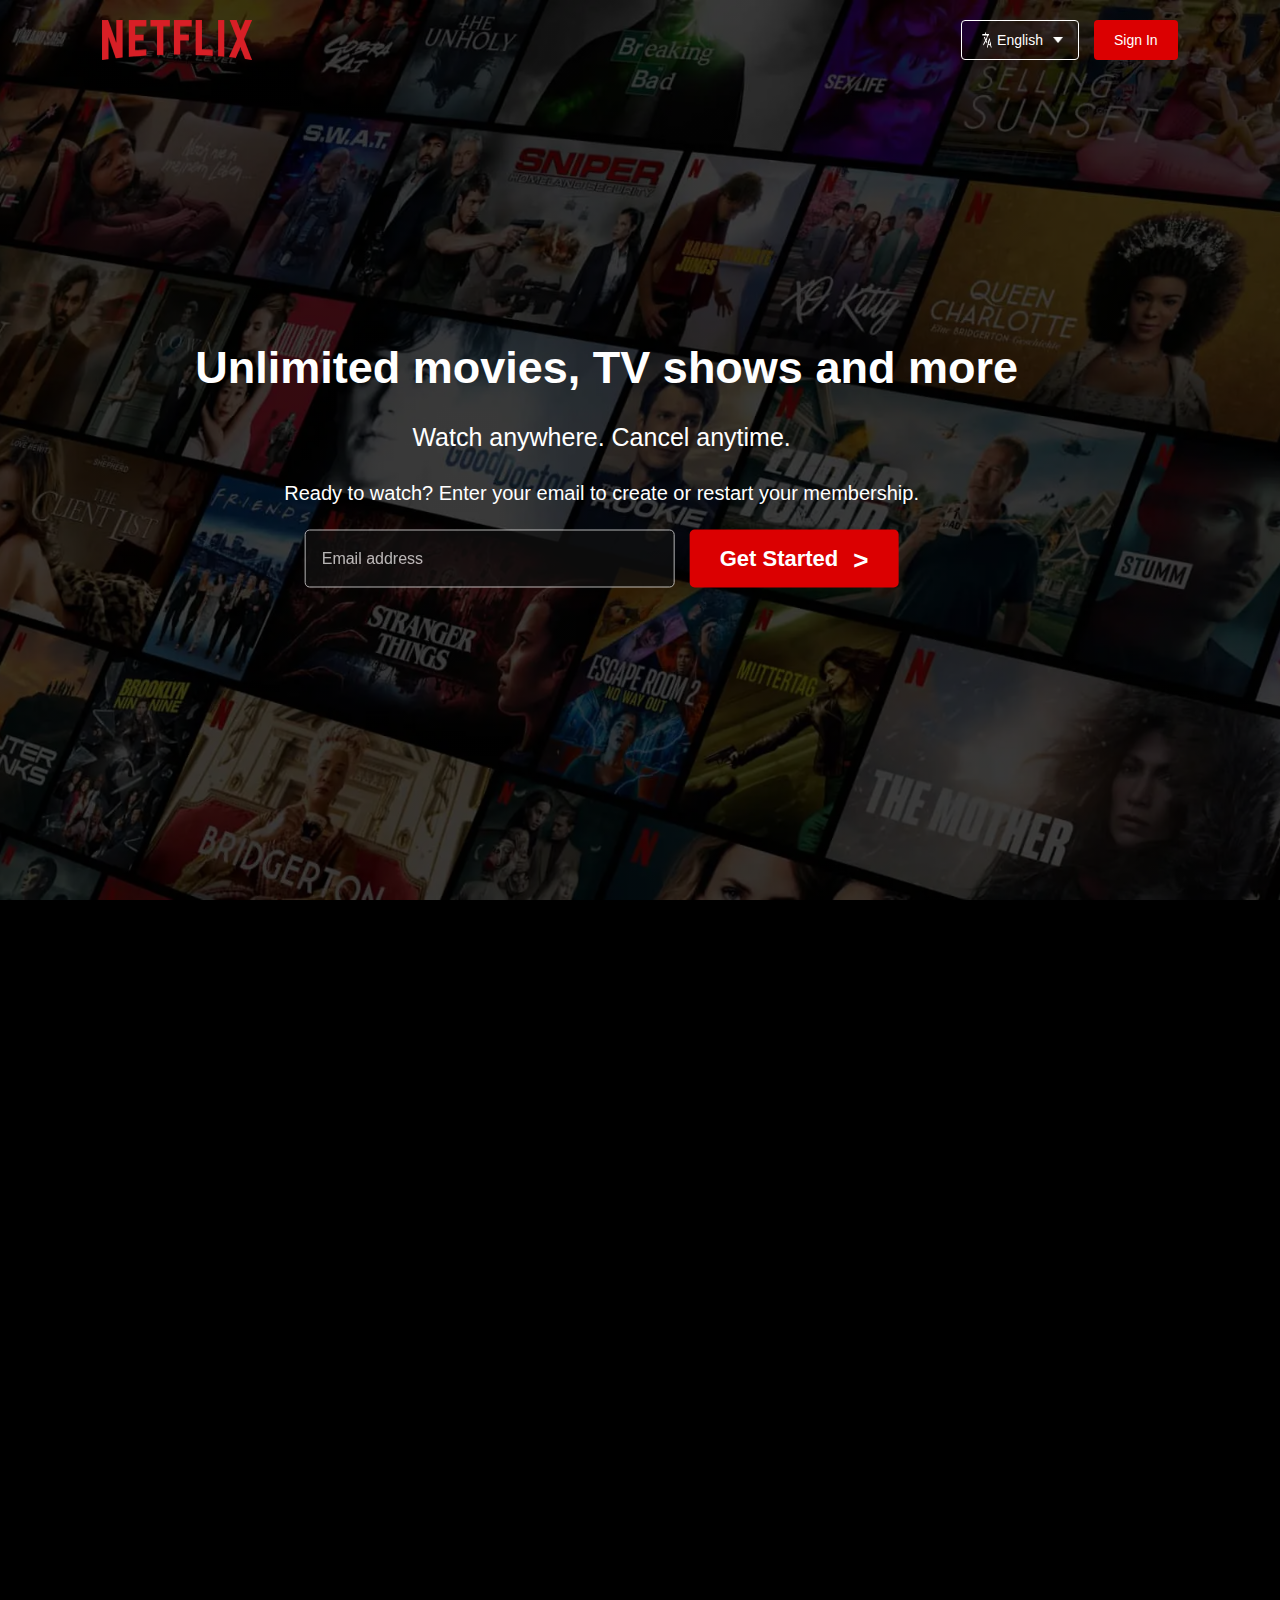
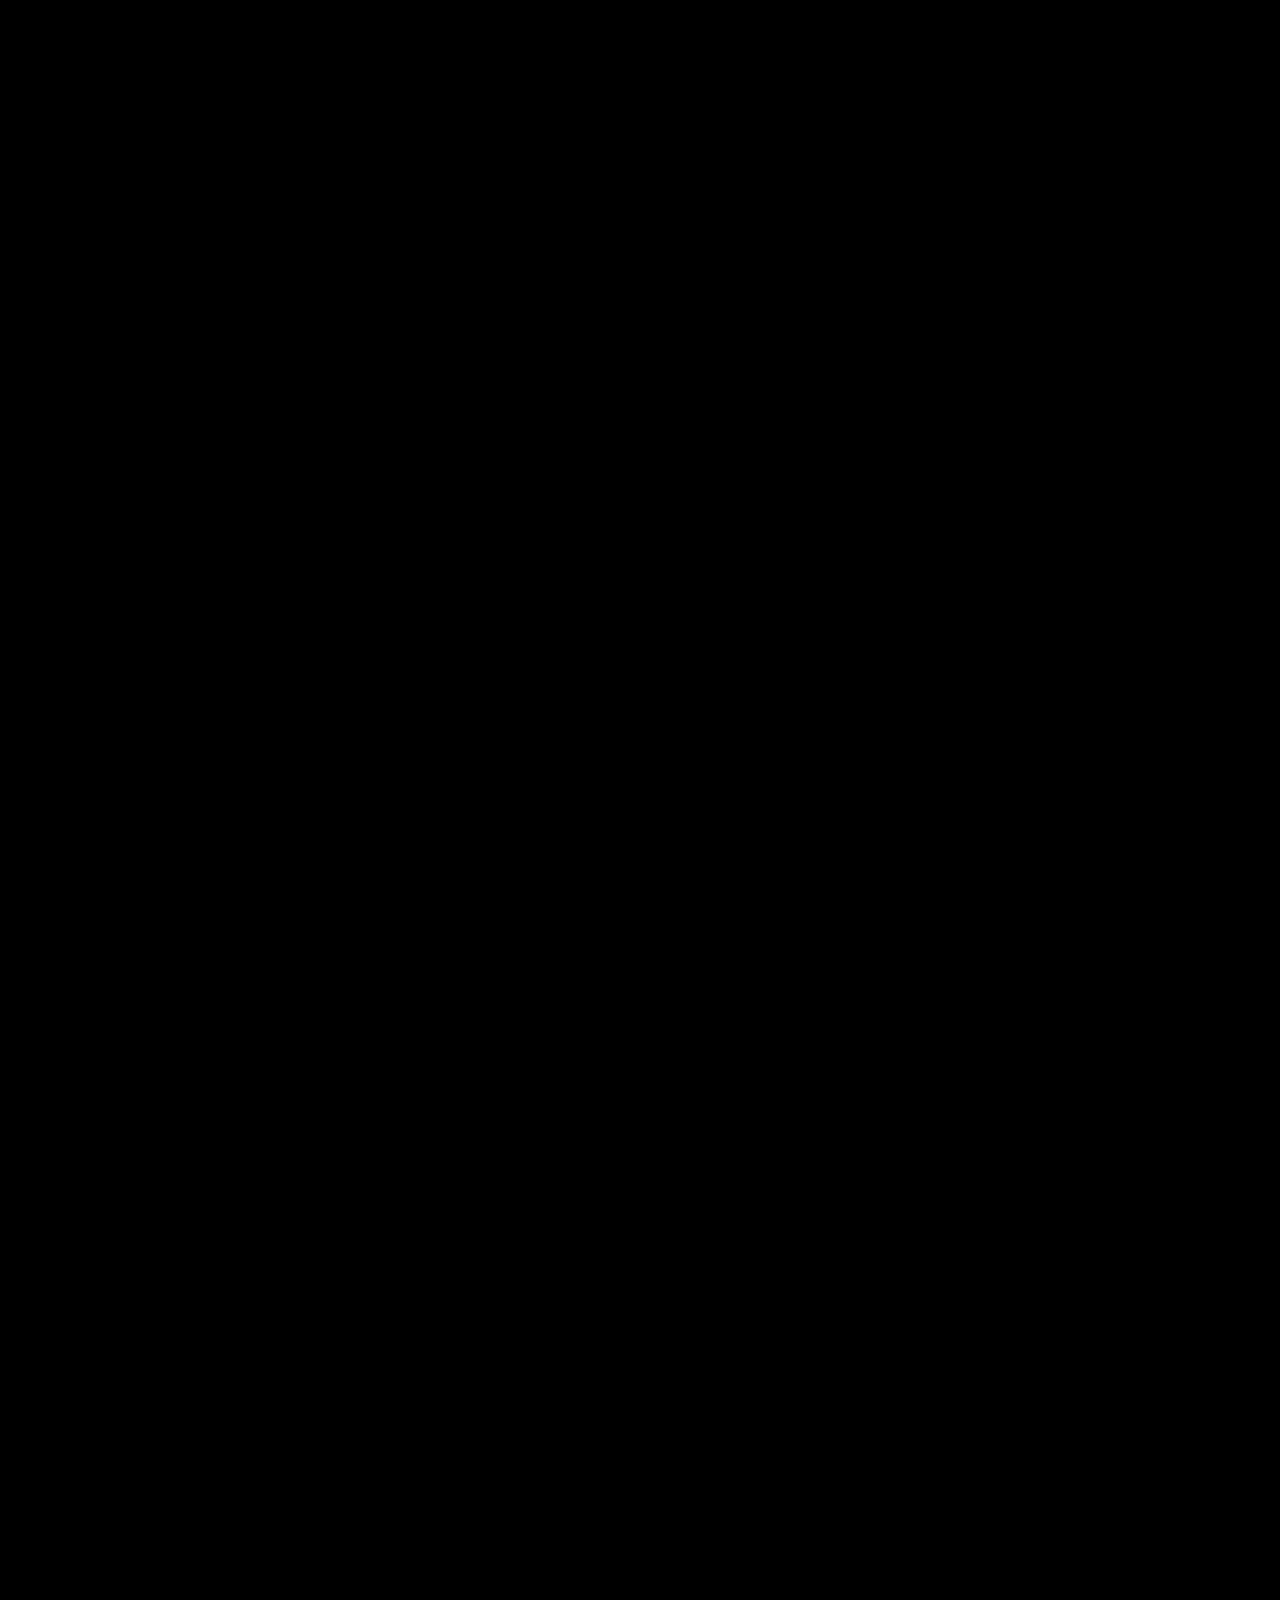
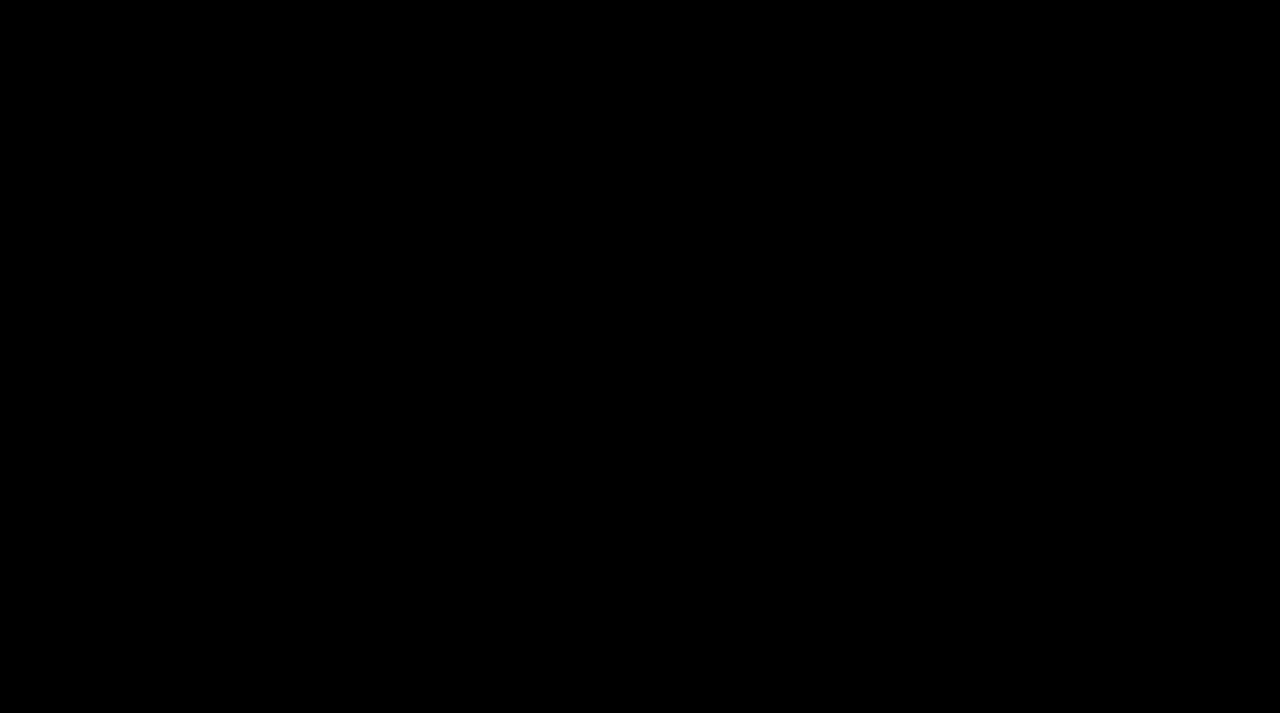
<file: index.html>
<!DOCTYPE html>
<html lang="en">

<head>
    <meta charset="UTF-8">
    <meta name="viewport" content="width=device-width, initial-scale=1.0">
    <title>Netflix India - Watch TV Shows Online, Watch Movies Online</title>
    <link rel="icon" href="./Assets/1Logo.png">
    <link href="landingPage.css" rel="stylesheet">
</head>

<body>
    <!-- -----------------Header---------------------- -->

    <div class="header">
        <nav>
            <img src="./Assets/2logo.png" alt="Netflix logo" class="logo">
            <div>
                <button class="languages-button"><img src="Assets/5TranslateIcon.png" alt="Translate Icon" class="translate"> English<img src="./Assets/4down-icon.png" alt="down-icon"></button>
                <button class="sign-in"><a href="signInPage.html" target="_self">Sign In</a></button>               
            </div>
        </nav>
        <div class="header-content">
            <h1>Unlimited movies, TV shows and more</h1>
            <h3>Watch anywhere. Cancel anytime.</h3>
            <p>Ready to watch? Enter your email to create or restart your membership.</p>
            <form class="email-signup">
                <input type="email" placeholder="Email address" required>
                <button type="submit">
                    Get Started <span class="arrow">&gt;</span>
                </button>
            </form>
        </div>
    </div>

    <!-- -----------------Features----------------- -->

    <div class="features">
        <div class="row">
            <div class="text-column">
                <h2>Enjoy on your TV</h2>
                <p>Watch on smart TVs, PlayStation, Xbox, Chromecast, Apple TV, Blu-ray players and more.</p>
            </div>
            <div class="image-column">
                <img src="./Assets/6feature-1.png" alt="Feature 1">
            </div>
        </div>

        <div class="row">
            <div class="image-column">
                <img src="./Assets/7feature-2.png" alt="Feature 2">
            </div>
            <div class="text-column">
                <h2>Download your shows to watch offline</h2>
                <p>Save your favourites easily and always have something to watch.</p>
            </div>            
        </div>

        <div class="row">
            <div class="text-column">
                <h2>Watch everywhere</h2>
                <p>Stream unlimited movies and TV shows on your phone, tablet, laptop, and TV.</p>
            </div>
            <div class="image-column">
                <img src="./Assets/8feature-3.png" alt="Feature 3">
            </div>
        </div>

        <div class="row">
            <div class="image-column">
                <img src="./Assets/9kidsfeature.png" alt="Feature 4">
            </div>
            <div class="text-column">
                <h2>Create profiles for kids</h2>
                <p>Send children on adventures with their favourite characters in a space made just for them—free with your membership.</p>
            </div>            
        </div>
    </div>

    <!---------------FAQ---------------->
     
    <div class="faq">
        <h2>Frequently Asked Questions</h2>
        <ul class="accordion">
            <li>
                <input type="checkbox" name="accordion" id="first">
                <label for="first">What is Netflix?</label>
                <div class="content">
                    <p>Netflix is a streaming service that offers a wide variety of award-winning TV shows, movies, anime, documentaries and more – on thousands of internet-connected devices.</p>
                    <br>
                    <p>You can watch as much as you want, whenever you want, without a single ad – all for one low monthly price. There's always something new to discover, and new TV shows and movies are added every week!</p>
                </div>
            </li>

            <li>
                <input type="checkbox" name="accordion" id="second">
                <label for="second">How much does Netflix cost?</label>
                <div class="content">
                    <p>Watch Netflix on your smartphone, tablet, Smart TV, laptop, or streaming device, all for one fixed monthly fee. Plans range from ₹149 to ₹649 a month. No extra costs, no contracts.
                    </p>
                </div>
            </li>

            <li>
                <input type="checkbox" name="accordion" id="third">
                <label for="third">Where can I watch?</label>
                <div class="content">
                    <p>Watch anywhere, anytime. Sign in with your Netflix account to watch instantly on the web at netflix.com from your personal computer or on any internet-connected device that offers the Netflix app, including smart TVs, smartphones, tablets, streaming media players and game consoles.</p>
                    <br>
                    <p>You can also download your favourite shows with the iOS or Android app. Use downloads to watch while you're on the go and without an internet connection. Take Netflix with you anywhere.</p>
                </div>
            </li>

            <li>
                <input type="checkbox" name="accordion" id="four">
                <label for="four">How do I cancel?</label>
                <div class="content">
                    <p>Netflix is flexible. There are no annoying contracts and no commitments. You can easily cancel your account online in two clicks. There are no cancellation fees – start or stop your account anytime.</p>
                </div>
            </li>

            <li>
                <input type="checkbox" name="accordion" id="five">
                <label for="five">What can I watch on Netflix?</label>
                <div class="content">
                    <p>Netflix has an extensive library of feature films, documentaries, TV shows, anime, award-winning Netflix originals, and more. Watch as much as you want, anytime you want.
                    </p>
                </div>
            </li>

            <li>
                <input type="checkbox" name="accordion" id="six">
                <label for="six">Is Netflix good for kids?</label>
                <div class="content">
                    <p>The Netflix Kids experience is included in your membership to give parents control while kids enjoy family-friendly TV shows and films in their own space.
                    </p>
                    <br>
                    <p>Kids profiles come with PIN-protected parental controls that let you restrict the maturity rating of content kids can watch and block specific titles you don’t want kids to see.</p>
                </div>
            </li>
        </ul>

        <p class="email-above">Ready to watch? Enter your email to create or restart your membership.</p>
        <form class="email-signup">
            <input type="email" placeholder="Email address" required>
            <button type="submit">
                Get Started <span class="arrow">&gt;</span>
            </button>
        </form>
    </div>

    <!---------------Footer---------------->

    <div class="footer">
        <p>Questions? Call <a href="tel:0008009191743">000-800-919-1694</a></p>
        <div class="row">
            <div class="column">
                <a href="#">FAQ</a>
                <a href="#">Investor Relations</a>
                <a href="#">Privacy</a>
                <a href="#">Speed Test</a>
            </div>

            <div class="column">
                <a href="#">Help Centre</a>
                <a href="#">Jobs</a>
                <a href="#">Cookie Preferences</a>
                <a href="#">Legal Notices</a>
            </div>

            <div class="column">
                <a href="#">Account</a>
                <a href="#">Ways to Watch</a>
                <a href="#">Corporate Information</a>
                <a href="#">Only on Netflix</a>
            </div>

            <div class="column">
                <a href="#">Media Centre</a>
                <a href="#">Terms of Use</a>
                <a href="#">Contact Us</a>
            </div>
        </div>
        <button class="languages-button"><img src="Assets/5TranslateIcon.png" alt="Translate Icon" class="translate"> English<img src="./Assets/4down-icon.png" alt="down-icon"></button>
        <p class="copyright-text">Netflix India</p>
        <p class="recaptcha-note">
            This page is protected by Google reCAPTCHA to ensure you're not a bot. <a href="#">Learn more.</a>
        </p>
    </div>

</body>

</html>
</file>
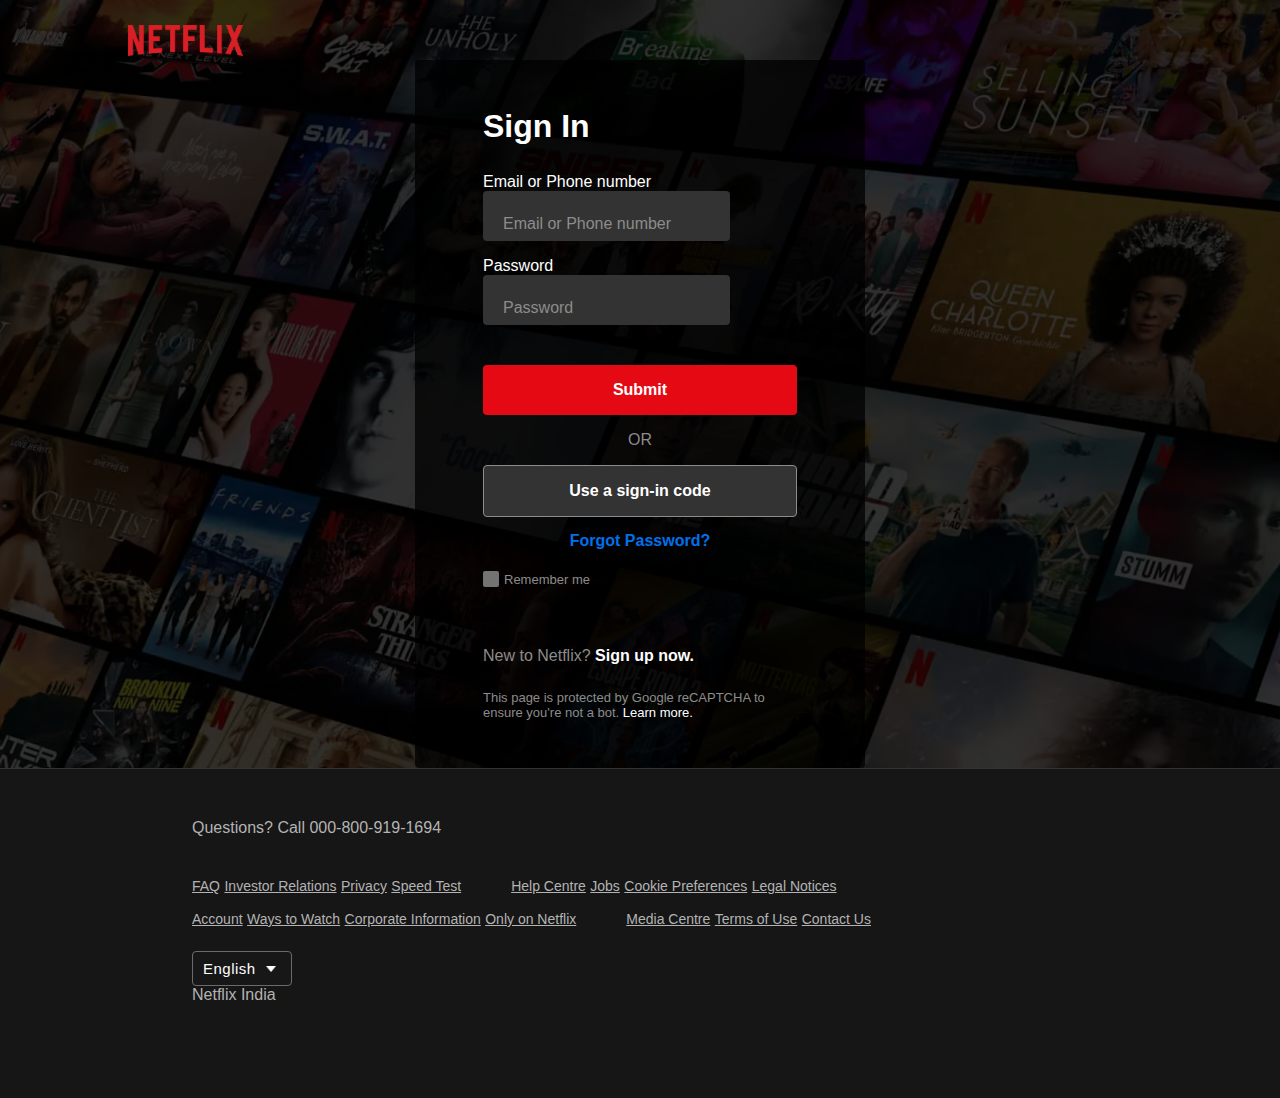
<file: signInPage.html>
<!DOCTYPE html>
<html lang="en">

<head>
    <meta charset="UTF-8">
    <meta name="viewport" content="width=device-width, initial-scale=1.0">
    <title>Netflix - Log In</title>
    <link rel="icon" href="./Assets/1Logo.png">
    <link href="signInPage.css" rel="stylesheet">
</head>

<body>
    <a href="index.html" target="_self">
        <img src="./Assets/2logo.png" alt="Netflix logo" class="logo">
    </a>
    <div class="container">
        <h1 class="title">Sign In</h1>
        <span class="msg">
            <b>
                <p id="msg-title">Incorrect Password for email@gmail.com</p>
            </b>
            <p>You can use a sign-in code, reset your password</p>
        </span>

        <form action="">
            <div class="label">
                <label for="email">Email or Phone number</label>
                <input type="text" name="email" id="email" placeholder="Email or Phone number">
            </div>
            <div class="label">
                <label for="password">Password</label>
                <input type="text" name="email" id="email" placeholder="Password">
            </div>
            <button id="submit">Submit</button>
        </form>  

        <p id="or">OR</p>

        <button id="code">Use a sign-in code</button>
        <h3 id="forgot-password"><a href="#">Forgot Password?</a></h3>
        <div class="remember">
            <input type="checkbox" name="remember" id="remember-checkbox">
            <h3>Remember me</h3>
        </div>
        <div class="sign-up">
            <p>New to Netflix? <a href="#">Sign up now.</a></p>
        </div>
        <p id="bottom-msg">This page is protected by Google reCAPTCHA to ensure you're not a bot. <a href="#">Learn
                more.</a></p>
    </div>

     <!---------------Footer---------------->

     <div class="footer">
        <p>Questions? Call 000-800-919-1694</p>
        <div class="row">
            <div class="column">
                <a href="#">FAQ</a>
                <a href="#">Investor Relations</a>
                <a href="#">Privacy</a>
                <a href="#">Speed Test</a>
            </div>

            <div class="column">
                <a href="#">Help Centre</a>
                <a href="#">Jobs</a>
                <a href="#">Cookie Preferences</a>
                <a href="#">Legal Notices</a>
            </div>

            <div class="column">
                <a href="#">Account</a>
                <a href="#">Ways to Watch</a>
                <a href="#">Corporate Information</a>
                <a href="#">Only on Netflix</a>
            </div>

            <div class="column">
                <a href="#">Media Centre</a>
                <a href="#">Terms of Use</a>
                <a href="#">Contact Us</a>
            </div>
        </div>
        <button class="languages-button">English<img src="./Assets/4down-icon.png"></button>
        <p class="copyright-text">Netflix India</p>
    </div>
    
</body>

</html>
</file>
<file: landingPage.css>
* {
    margin: 0;
    padding: 0;
    font-family: Arial, Helvetica, sans-serif;
    box-sizing: border-box;
}

html {
    overflow-x: hidden;
}

body {
    background: #000;
    color: #fff; 
    overflow-x: hidden;   
    width: 100%;
    height: 100vh; 
}

.header {
    width: 100%;
    height: 100vh;
    background-image: linear-gradient(rgba(0, 0, 0, 0.7), rgba(0, 0, 0, 0.7)), url(./Assets/3Netflix-Hintergrund.webp);
    background-size: cover;
    background-position: center;
    padding: 10px 8%;
    position: relative;
}

nav{
    display: flex;
    align-items: center;  /* vertical alignment */
    justify-content: space-between;
    padding: 10px 0;
    height: 60px; /* fixed height for consistency */
}

.logo{
    width: 150px;
    cursor: pointer;
    height: auto; /* Maintain aspect ratio */
}

/* Container for buttons to keep them aligned */
nav div {
    display: flex;
    align-items: center; /* Align buttons vertically */
    gap: 15px; /* Space between language button and sign in button */
}

nav button {
    border:0;
    outline:0;
    background: #db0001;
    color: #fff;
    padding: 7px 20px;
    font-size: 14px;
    border-radius: 4px;
    cursor: pointer;
    height: 40px; /* Set consistent height for all buttons */   
    display: flex;
    align-items: center; /* Center content vertically within button */
}

nav button a {
    text-decoration: none;
    color: #fff;
}

.languages-button{
    display: inline-flex;
    align-items: center;
    background: transparent;
    border: 1px solid #fff;
    padding: 7px 10px;
    height: 40px; /* Same height as other buttons */
    box-sizing: border-box; /* Include border in height calculation */
}

.languages-button img{
    width: 10px;
    margin-left: 10px;
    margin-right: 5px;
}

.translate {
  width: 18px;      
  height: 18px;     
  vertical-align: middle;
}

.header-content{
    position: absolute;
    top: 40%;
    left: 47%;
    transform: translate(-50%, -50%);
    text-align: center;
    margin-top: 100px;
}

.header-content h1{
    font-size: 45px;
    line-height: 70px;
    font-weight: 800;
    max-width:950px;
    margin-left: 10px;
    white-space: nowrap;
    margin-bottom: 20px;
}

.header-content h3{
    font-weight: 400;
    margin-bottom: 30px;
    font-size: 25px;
    left: 50%;
}

.header-content p{
    margin-bottom: 25px;
    font-size: 20px;
    left: 50%;
}

.email-signup{
    position: relative;
    width: 100%;
    display: flex;
    justify-content: center;
    gap: 15px;
}

.email-signup input{
    width: 370px;
    padding: 15px 16px;
    border: 1px solid #fff;
    border-radius: 5px;
    filter: opacity(70%);
    background: #111;
    color: #fff;
    font-size: 1rem;
}

.email-signup input::placeholder{
    font-size: 1rem;
    color: #fff;
    transition: all 0.3s ease;
    transform-origin: left top;
}

/* When focused or has content, move placeholder up */
.email-signup input:focus::placeholder,
.email-signup input:not(:placeholder-shown)::placeholder {
    transform: translateY(-16px) scale(0.75);
    color: white;
}

.email-signup input:focus {
    outline: 2px solid #ffffff;
    outline-offset: 2px;
    border-color: #ffffff;
    padding: 24px 16px 8px 16px; /* extra top padding when focused to make room for floating label */
}

.email-signup button{
    background: #db0001;
    border:0;
    outline:0;
    color:#fff;
    font-size: 22px;
    font-weight: 600;
    cursor: pointer;
    padding: 15px 30px;
    border-radius: 5px;

    /* Alignment and spacing */
    display: inline-flex;
    align-items: center;
    gap: 15px;
}

.arrow {
    font-weight: 700;
    font-size: 26px;
    line-height: 1;
    display: inline-flex;
    align-items: center;
    vertical-align: middle;
    margin-top: 2px; /* Small adjustment to align with text */
}

.email-signup button:hover {
    background: #b4060c; 
    transition: background 0.3s ease;
}

/* ------------Features------------- */

.features{
    font-size: 22px;
    border-top: 8px solid #333;
}

.row{
    display: flex;
    width: 100%;
    align-items: center;
    flex-wrap: wrap;
    padding: 50px 12%;
    position: relative;
}

.features > .row:not(:last-child)::after {
    content: '';
    position: absolute;
    bottom: 0;
    left: 0;
    width: 100vw;
    height: 8px;
    background-color: #333;
}

.text-column{
    flex-basis: 50%;
    margin-bottom: 20px;
    padding: 0 20px;
}

.image-column{
    flex-basis: 50%;
    margin-bottom: 20px;
    padding: 0 20px;
}

.image-column img{
    display: block;
    width: 90%;
    margin: auto;
}

.features h2{
    font-size: 45px;
    font-weight: 600;
    margin-bottom: 20px;
}

/* -------------FAQ-------------------- */

.faq{
    padding: 15px 14%;
    text-align: center;
    font-size: 28px;
    border-top: 8px solid #333;
}

.faq h2 {
    margin: 2rem;
    font-weight: 900;
}

.faq li p {
    font-size:23px;
}

.accordion{
    margin: 20px auto;
    width: 100%;
    padding: 5px;
}

.accordion li{
    list-style: none;
    width: 100%;
    padding: 5px;
}

.accordion li label{
    display:flex;
    align-items:center;
    padding:25px;
    font-size:23px;
    font-weight: 500;
    background: #303030;
    margin-bottom: 2px;
    cursor: pointer;
    position: relative;
}

.accordion li label:hover {
    background: #4a4a4a;
}

label::after{
    content: '+';
    font-size: 44px;
    font-weight: normal;
    position: absolute;
    right: 20px;
    transition: transform 0.5s;
}

input[type="checkbox"]{
    display: none;
}

.accordion .content{
    background: #303030;
    text-align: left;
    padding: 0 20px;
    max-height: 0;
    overflow: hidden;
    transition:  max-height 0.5s, padding 0.5s;
}

.accordion input[type="checkbox"]:checked + label + .content{
    max-height: 600px;
    padding: 30px 20px;
}

.accordion input[type="checkbox"]:checked + label::after{
    transform: rotate(135deg);
}

.faq .email-signup{
    max-width: 600px;
    margin: 20px auto 60px;
}

.email-above {
    font-size: 20px;
    margin-top: 3rem;
}

/* ----------Footer----------- */

.footer{
    padding: 50px 15% 10px;
    border-top: 8px solid #333;
    color: #b3b3b3;
    background-color: #000000;
}

.footer p{
    font-size: 16px;
    font-weight: 400;
    margin-bottom: 30px;
}

.footer p a {
  color: #b3b3b3; 
  text-decoration: underline;
  font-weight: normal;
}

.footer .column{
    flex-basis: 25%;
    flex-grow: 1;
    margin-bottom: 20px;
}

.footer .column a{
    display: block;
    color: #b3b3b3;
    font-size: 14px;
    margin-bottom: 10px;
}

.footer .row{
    align-items: flex-start;
    padding: 10px 0;
}

.footer .languages-button {
    color: #fff;
    border-radius: 4px;  
    cursor: pointer;
    border: 1px solid #6b6b6b !important;
    
    display: flex;
    align-items: center; /* Center content vertically within button */
}

.copyright-text{
    font-size: 10px;
    margin-top: 25px;
    margin-bottom: 20px;
}

.recaptcha-note {
  font-size: 13px !important;;
  color: #757575 !important;;
  margin-top: 20px;
  max-width: 700px;
  line-height: 1.6;
  white-space: nowrap !important;; 
}

.recaptcha-note a {
  color: #3498db !important;;
  text-decoration: underline;
  cursor: pointer;
  font-size: 13px !important;;  
}
</file>
<file: signInPage.css>
* {
    margin: 0;
    padding: 0;
    box-sizing: border-box;
}

/* Apply the background to the html element to ensure it covers the entire page */
html {
    background-image: linear-gradient(rgba(0, 0, 0, 0.75), rgba(0, 0, 0, 0.75)), url(./Assets/3Netflix-Hintergrund.webp);
    background-size: cover;
    background-position: center;
    background-repeat: no-repeat;
    background-attachment: fixed; /* Keeps background fixed when scrolling */
    overflow-x: hidden; /* Prevent horizontal scroll */
    min-height: 100vh; /* Ensure html covers at least viewport height */
}

body {
    background: transparent; /* Make body transparent so html background is visible */
    color: #fff;
    width: 100%;
    /* Netflix typically uses a clean sans-serif font */
    font-family: 'Netflix Sans', 'Helvetica Neue', Helvetica, Arial, sans-serif;
    min-height: 100vh; /* Ensure body also covers at least viewport height */
    display: flex;
    flex-direction: column;
    justify-content: space-between; /* Pushes footer to bottom, content to top-middle */
    align-items: center; /* Center content horizontally */
}

main {
    /* No background-image here anymore as it's on html */
    color: white;
    width: 100%; /* Take full width */
    display: flex; /* Use flexbox for inner alignment */
    flex-direction: column;
    align-items: center; /* Center form horizontally */
    flex-grow: 1; /* Allow main to grow and push footer down */
    padding-top: 20px; /* Space for the logo at the top */
    padding-bottom: 50px; /* Space below form before footer */
}

.logo {
    width: 9vw; /* Adjusted width for smaller logo */
    cursor: pointer;
    position: absolute; /* Position absolutely relative to the viewport/body */
    top: 25px;
    left: 10%; /* Keep the left margin for the logo */
    z-index: 20; /* Ensure logo is on top */
}

a {
    color: white;
    text-decoration: none;
}

a:hover {
    text-decoration: underline;
}

.container {
    background-color: rgba(0, 0, 0, 0.75); /* Use rgba for transparency */
    width: 450px;
    max-width: 90%; /* Ensure it's responsive for smaller screens */
    padding: 48px 68px; /* Adjusted padding to make it less "big" and match Netflix more closely */
    display: flex;
    flex-direction: column;
    border-radius: 4px;
    margin-top: 60px; /* Adjust margin from top to bring it slightly lower than default */
    position: relative;
    z-index: 10;
}

.title {
    font-size: 32px;
    margin-bottom: 28px;
    font-weight: 700;
}

.msg {
    display: none;
}

form {
    display: flex;
    flex-direction: column;
}

/* Styling for the input fields themselves */
form input {
    background: #333; /* Darker background for inputs */
    border: 0;
    border-radius: 4px;
    color: #fff;
    height: 50px;
    line-height: 50px;
    padding: 16px 20px 0; /* Adjust padding to make placeholder appear centered vertically */
    margin-bottom: 16px; /* Space between inputs */
    outline: none; /* Remove outline on focus */
    font-size: 16px;
}

form input::placeholder {
    color: #8c8c8c; /* Lighter color for placeholder */
    font-size: 16px;
}

/* Styling for the Sign In button */
button#submit {
    background-color: #e50914; /* Netflix red */
    font-size: 16px;
    font-weight: bold;
    border-radius: 4px;
    border: none;
    padding: 16px; /* Adjusted padding */
    color: white;
    margin-top: 24px; /* Space above button */
    cursor: pointer;
    transition: background-color 0.2s ease;
}

button#submit:hover {
    background-color: #f40612; /* Slightly brighter red on hover */
}

#or {
    text-align: center;
    font-size: 16px;
    color: #8c8c8c; /* Grayish color */
    margin: 16px 0; /* Space around OR */
}

#code {
    width: 100%; /* Make it full width of container */
    padding: 16px;
    border: 1px solid #8c8c8c; /* Gray border */
    border-radius: 4px;
    background: #333333; /* Dark background */
    color: #fff;
    font-size: 16px;
    cursor: pointer;
    opacity: 1; /* Remove opacity to make it fully visible */
    font-weight: bold;
    margin-bottom: 12px; /* Space below button */
    transition: background-color 0.2s ease;
}

#code:hover {
    background-color: #444; /* Slightly lighter on hover */
}

#forgot-password {
    text-align: center;
    margin-bottom: 20px; /* Space below link */
}

#forgot-password a {
    color: #0071eb; /* Blue color as seen in Netflix image */
    font-size: 16px;
}

#forgot-password a:hover {
    text-decoration: underline;
}

.remember {
    display: flex;
    align-items: center; /* Vertically align checkbox and text */
    margin-bottom: 60px; /* Increased space below remember me */
    font-size: 13px; /* Smaller font size */
    color: #8c8c8c; /* Grayish color */
}

.remember input[type="checkbox"] {
    width: 16px; /* Adjust checkbox size */
    height: 16px;
    margin-right: 5px;
    background-color: #737373; /* Darker checkbox background */
    border: 0;
    vertical-align: middle;
    -webkit-appearance: none; /* Remove default checkbox style */
    -moz-appearance: none;
    appearance: none;
    border-radius: 2px;
    position: relative;
    cursor: pointer;
}

.remember input[type="checkbox"]:checked {
    background-color: #0071eb; /* Blue when checked */
}

.remember input[type="checkbox"]::before {
    content: '';
    position: absolute;
    top: 50%;
    left: 50%;
    transform: translate(-50%, -50%);
    width: 8px;
    height: 8px;
    border-radius: 2px;
    background-color: white; /* White checkmark */
    display: none; /* Hidden by default */
}

.remember input[type="checkbox"]:checked::before {
    display: block; /* Show checkmark when checked */
}

.remember h3 {
    font-size: 13px; /* Match text size */
    font-weight: normal; /* Normal weight */
}

.sign-up {
    margin-bottom: 10px;
}

.sign-up p {
    color: #8c8c8c; /* Grayish color */
    font-size: 16px;
}

.sign-up a {
    font-weight: bold;
    font-size: 16px;
    color: #fff; /* White color as seen in Netflix image */
}

#bottom-msg {
    color: #8c8c8c;
    font-size: 13px;
    margin-top: 15px;
}

#bottom-msg span {
    color: #0071eb;
}

#bottom-msg + p { /* Selector for the Learn more link */
    margin-top: 5px;
    font-size: 13px;
    color: #0071eb;
}

#bottom-msg + p a {
    color: #0071eb;
}


/* ----------Footer----------- */

.footer {
    padding: 50px 15% 10px;
    color: #b3b3b3;
    background: #161616;
    border-top: 1px solid #333;
    position: relative;
    z-index: 5;
    width: 100%;
    flex-shrink: 0;
    padding-bottom: 5%;
}

.footer p {
    font-size: 16px;
    font-weight: 400;
    margin-bottom: 30px;
}

.footer .row {
    display: flex; 
    flex-wrap: wrap; 
    padding: 10px 0;
    gap: 15px 50px;    /* Adjust gap or flex-basis for exact 4-column layout based on screen width */
    
}

.footer .row a {
    color: #b3b3b3;
    font-size: 14px;
    margin-bottom: 10px;
    flex-basis: calc(25% - 50px); /* Approx 4 columns with gap */
    min-width: 100px; 
    text-decoration: underline;
}

.languages-button {
    display: inline-flex;
    align-items: center;
    color: #ffffff;
    cursor: pointer;
    border-radius: 4px;  
    border: 1px solid #6b6b6b !important;
    font-size: 15px;
    letter-spacing: 0.5px;
    font-weight: 500; 
    padding: 7px 10px;
    height: 35px; 
    box-sizing: border-box;  
    background: #171717;
    position: relative;
    outline: none;   /* Remove default focus behavior */
    margin-top: 1.5%;
}

.language {
    position: relative;
}

.languages-button img {
    width: 10px;
    margin-left: 10px;
    margin-right: 5px;
}

.translate {
    width: 16px !important;     
    height: 16px !important;    
    vertical-align: middle;
    flex-shrink: 0; /* Prevent icon from shrinking */
}

.dropdown-toggle {
    display: none;
}

/* Hide dropdown by default */
.language-dropdown {
    position: absolute;
    top: auto;
    left: 0;
    background: #000;
    border: 1px solid #fff;
    border-radius: 4px;
    list-style: none;
    padding: 0;
    margin: 0;
    min-width: 128px;
    opacity: 0;
    visibility: hidden;
    transform: translateY(-10px);
    transition: all 0.3s ease;
    z-index: 1000;
    overflow: hidden;
    pointer-events: none;
    text-align: center;
}

/* Style dropdown items */
.language-dropdown li {
    padding: 6px 16px;
    cursor: pointer;
    font-size: 14px;
    font-weight: 600;
    transition: background-color 0.2s ease;
    letter-spacing: 0.5px;
}

/* focus state for better accessibility and visual feedback when clicked or focused */  
.languages-button:focus, .languages-button:active,
.dropdown-toggle:checked + .languages-button {
    outline: 2px solid #ffffff !important;
    outline-offset: 1.5px;
    border-color: #ffffff;
}

/* Show dropdown when checkbox is checked */
.dropdown-toggle:checked + .languages-button + .language-dropdown {
    opacity: 1;
    visibility: visible;
    transform: translateY(0);
    pointer-events: auto;
}

/* Default state - English selected (blue), Hindi unselected (white) */
.language-dropdown li:first-child {
    background-color: #448ef4;
    color: #fff;
}

.language-dropdown li:last-child {
    background-color: #ffffff;
    color: #000;
}

/* When hovering on English - keep English blue, Hindi white */
.language-dropdown li:first-child:hover {
    background-color: #448ef4;
    color: #fff;
}

.language-dropdown li:first-child:hover ~ li:last-child {
    background-color: #ffffff;
    color: #000;
}

/* When hovering on Hindi - Hindi becomes blue, English becomes white */
.language-dropdown li:last-child:hover {
    background-color: #448ef4;
    color: #fff;
}

.language-dropdown:hover li:first-child:not(:hover) {
    background-color: #ffffff;
    color: #000;
}
</file>
